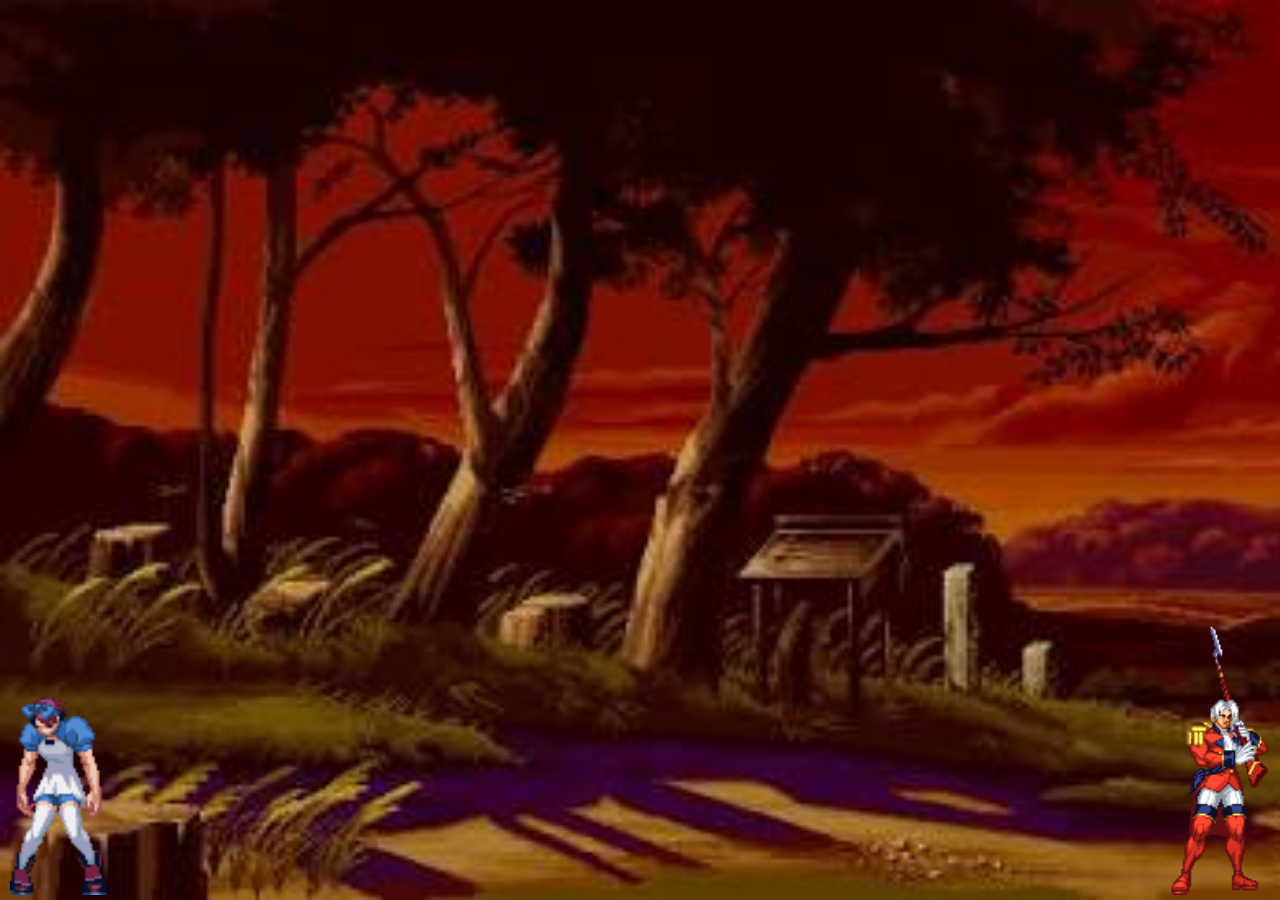
<file: Assignment 2/index.html>
<!DOCTYPE html>
<html lang="en">
<head>
    <meta charset="UTF-8">
    <meta name="viewport" content="width=device-width, initial-scale=1.0">
    <title>Gaming animation</title>
    <link rel="stylesheet" href="style.css">
</head>
<body>
    <div class="container">
        <img class="char1" id="char1" src="images/alicestanding.gif" alt="">
        <img class="char2" id="char2" src="images/char2 stand.gif" alt="">
    </div>
    
    <script src="app.js"></script>
</body>
</file>
<file: Assignment 2/style.css>
*{
    margin: 0px;
    padding: 0px;
    box-sizing: border-box;
}

.container{
    background-image: url(images/images\ \(1\).jpg);
    background-repeat: no-repeat;
    width: 100%;
    height: 100vh;
    background-size: cover;
   
}

.char1{
    position: absolute;
    bottom: 5px;
    left: 10px;
    height: 200px;
     transform: scaleX(-1);
}
.char2{
    position: absolute;
    bottom: 5px;
    right: 10px;
    height: 270px;
    transform: scaleX(-1);
}
</file>
